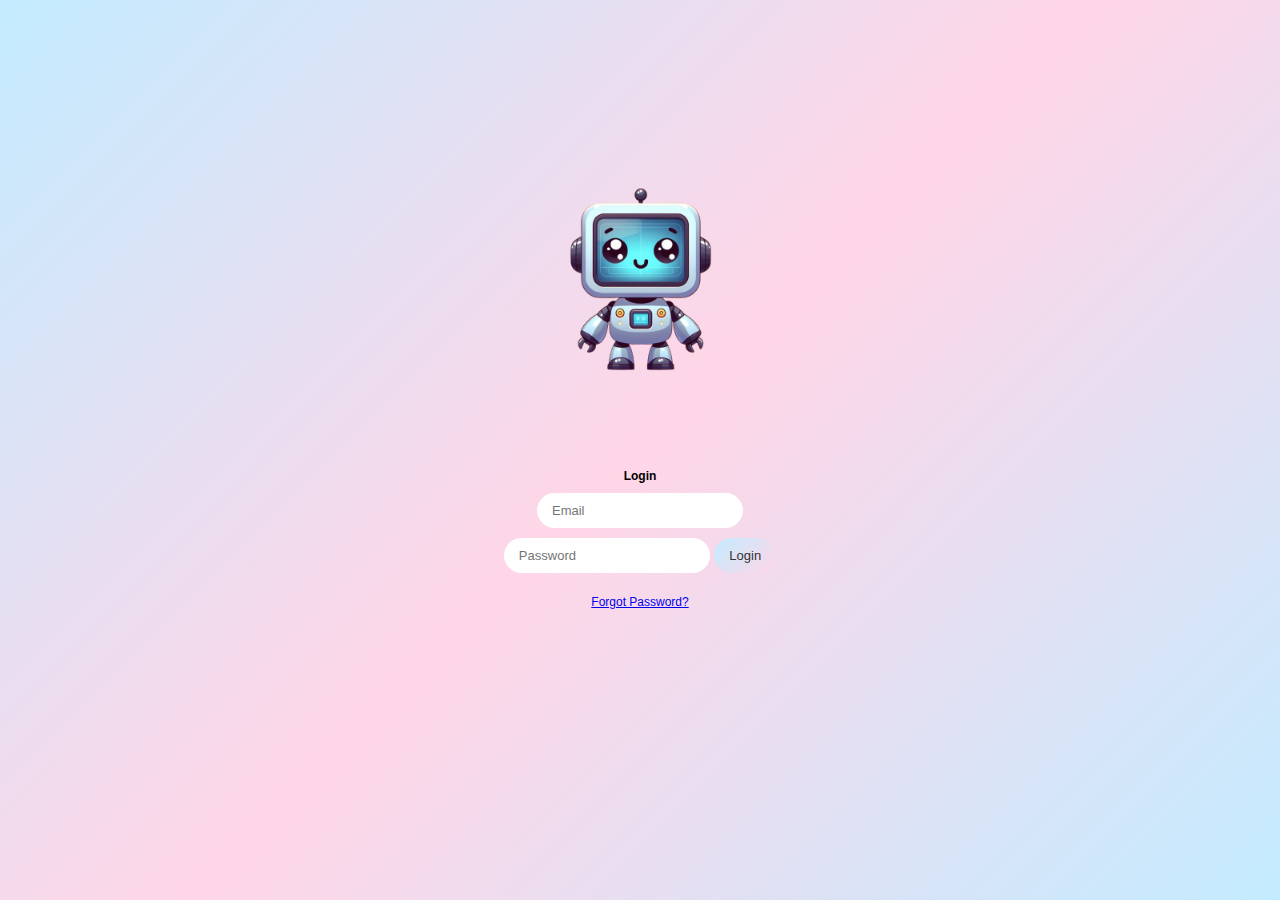
<file: templates/login.html>
<!DOCTYPE html>
<html lang="en">
<head>
    <meta charset="UTF-8">
    <meta name="viewport" content="width=device-width, initial-scale=1.0">
    <title>Login Page</title>
    <link rel="stylesheet" href="../static/login.css">
</head>
<body>
    <div class="container">
        <div class="card">
            <div class="bot-image">
                <!-- Add bot image here -->
            </div>
            <h2 class="status-message">Login</h2>
            <form>
                <input type="email" id="email" placeholder="Email">
                <input type="password" id="password" placeholder="Password">
                <button class="btn-grad">Login</button>
                <p class="status-message">
                    <a href="#">Forgot Password?</a>
                </p>
            </form>
        </div>
    </div>

    <script>
        // Add JavaScript code here to handle form submission and validation
    </script>
</body>
</html>
</file>
<file: static/login.css>
body {
    background: linear-gradient(135deg, #c3ebff, #ffd6e7, #c3ebff);
    font-family: 'Roboto', sans-serif;
    margin: 0;
    padding: 0;
    height: 100vh;
    display: flex;
    justify-content: center;
    align-items: center;
}

.container {
    text-align: center;
}

.card {
    border-radius: 20px;
    width: 100%;
    max-width: 300px; /* adjusted max-width for 344x882 screen */
    padding: 18px;
}

.bot-image {
    background: url('bot.png') no-repeat center center;
    background-size: contain;
    height: 200px;
    width: 200px;
    margin: 0 auto;
    margin-bottom: -20px;
    position: relative;
    top: 30%;
    transform: translateY(-50%);
}

input[type="email"], input[type="password"] {
    padding: 10px 15px;
    font-size: 13px;
    border: none;
    border-radius: 20px;
    margin-bottom: 10px;
}

.btn-grad {
    background-image: linear-gradient(135deg, #c3ebff, #ffd6e7);
    color: #333;
    border: none;
    border-radius: 20px;
    padding: 10px 15px;
    font-size: 13px;
    cursor: pointer;
}

.btn-grad:hover {
    background-image: linear-gradient(135deg, #a045ff, #ffd6e7, #c3ebff, #a045ff);
    color: #333;
}

.status-message {
    font-size: 12px;
}

/* Additional styles for 344x882 screen */

@media (max-width: 344px) and (max-height: 882px) {
   .card {
        padding: 15px;
    }
   .bot-image {
        height: 120px;
        width: 120px;
        margin-bottom: -15px;
    }
    input[type="email"], input[type="password"] {
        font-size: 12px;
        padding: 8px 12px;
    }
   .btn-grad {
        font-size: 12px;
        padding: 8px 12px;
    }
}
</file>
